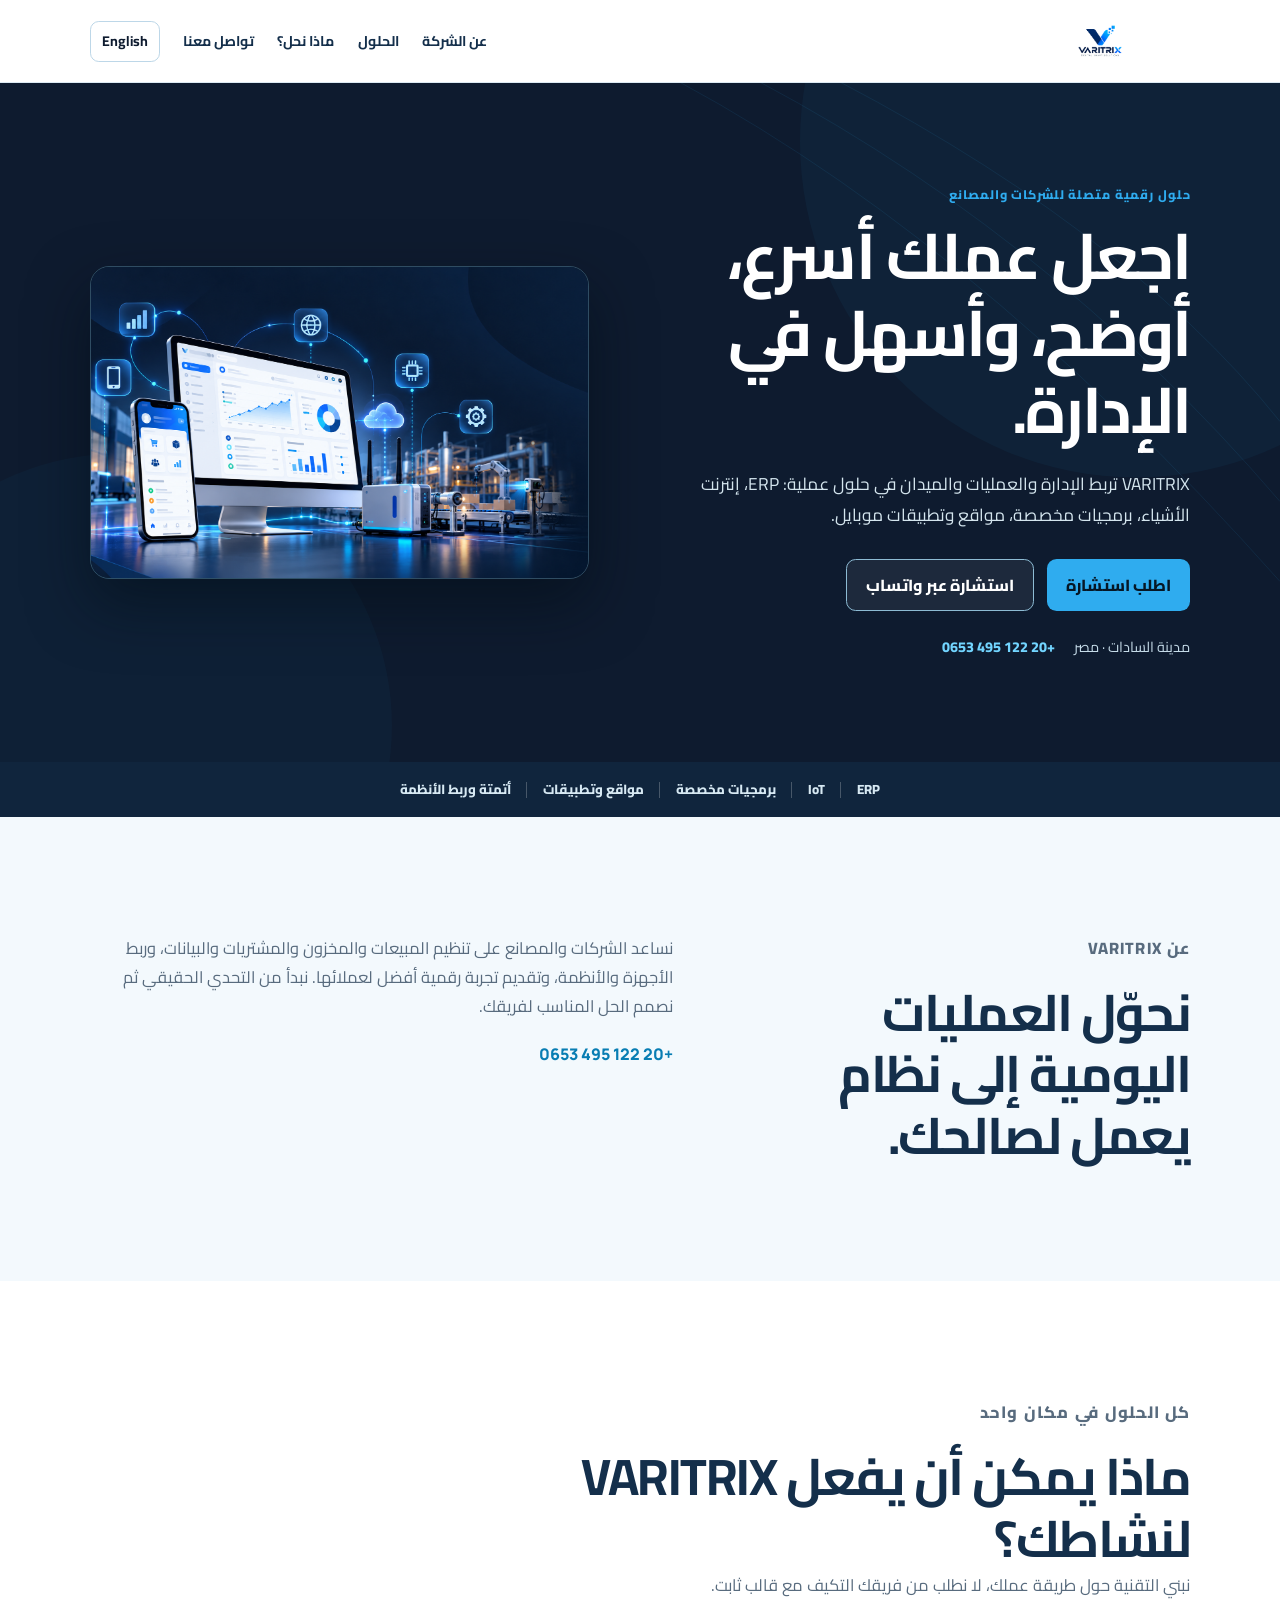
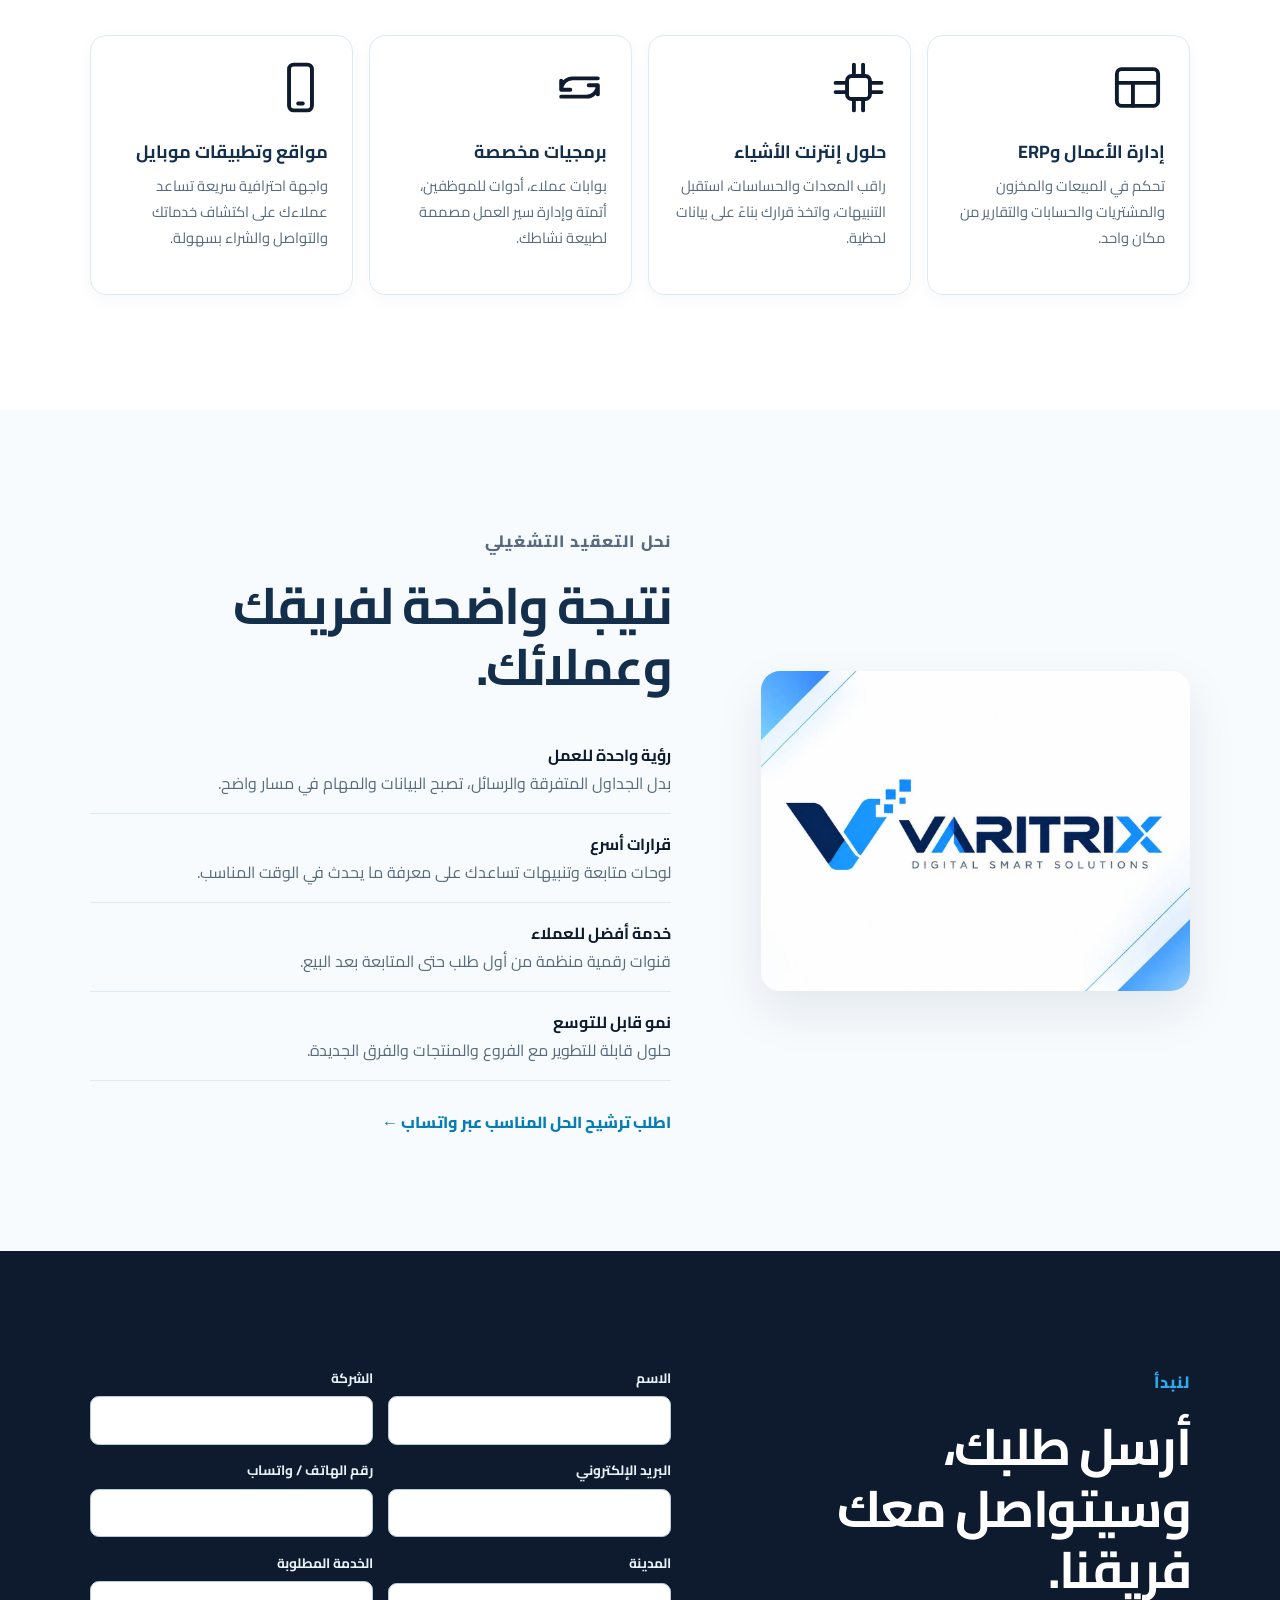
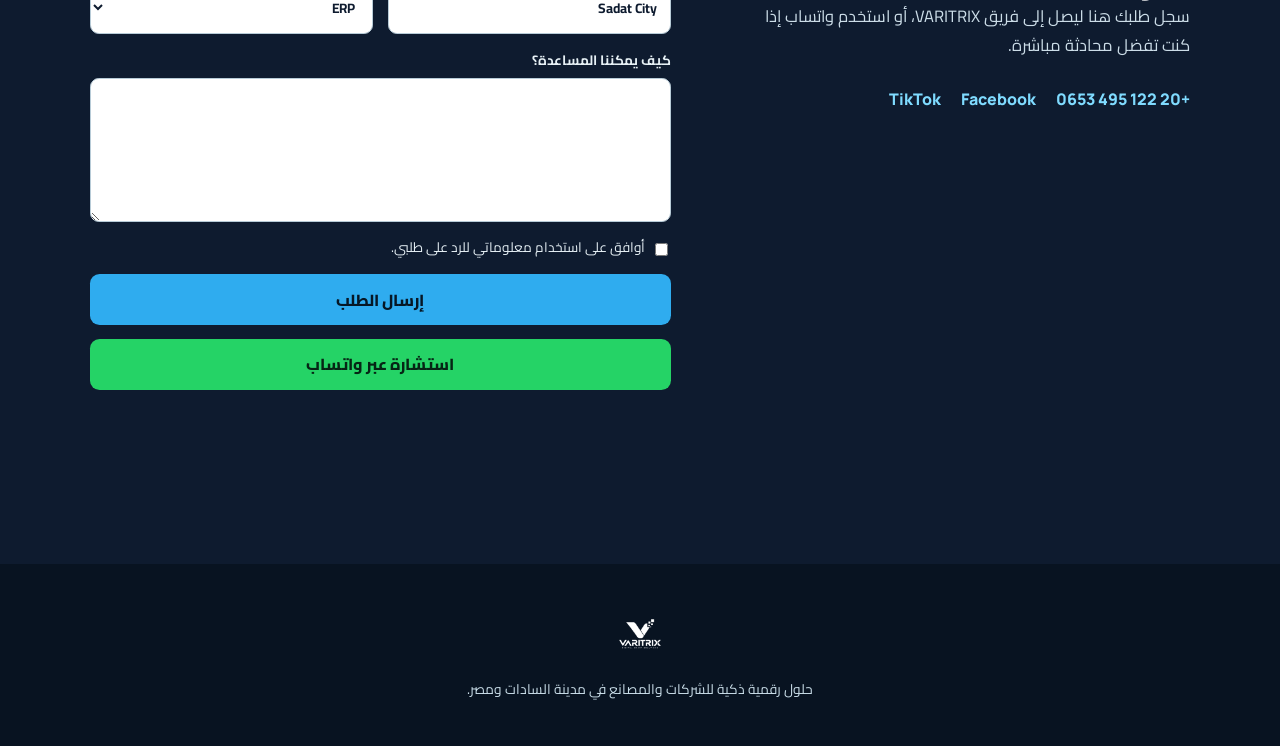
<file: index.html>
<!doctype html>
<html lang="ar" dir="rtl">
<head>
  <meta charset="utf-8">
  <meta name="viewport" content="width=device-width, initial-scale=1">
  <meta name="description" content="VARITRIX delivers ERP, IoT, custom software, websites and mobile apps for businesses in Sadat City and Egypt.">
  <meta name="theme-color" content="#0E1B2F">
  <link rel="preconnect" href="https://fonts.googleapis.com">
  <link rel="preconnect" href="https://fonts.gstatic.com" crossorigin>
  <link href="https://fonts.googleapis.com/css2?family=Cairo:wght@400;500;600;700;800&family=Manrope:wght@400;500;600;700;800&display=swap" rel="stylesheet">
  <link rel="canonical" href="https://varitrix.vercel.app/">
  <link rel="icon" href="favicon.svg" type="image/svg+xml">
  <link rel="stylesheet" href="style.css">
  <link rel="stylesheet" href="hero-enhancement.css">
  <title>VARITRIX | حلول رقمية ذكية</title>
</head>
<body>
  <a class="skip-link" href="#main" data-i18n="skip">انتقل إلى المحتوى</a>
  <header class="site-header">
    <a class="brand" href="#top" aria-label="VARITRIX">
      <img src="assets/brand/varitrix-logo.png" alt="VARITRIX Digital Smart Solutions">
    </a>
    <button class="nav-toggle" type="button" aria-expanded="false" aria-controls="primary-nav" data-i18n="menu">القائمة</button>
    <nav id="primary-nav" class="nav" aria-label="Primary navigation">
      <a href="#about" data-i18n="navAbout">عن الشركة</a>
      <a href="#solutions" data-i18n="navSolutions">الحلول</a>
      <a href="#benefits" data-i18n="navBenefits">ماذا نحل؟</a>
      <a href="#contact" data-i18n="navContact">تواصل معنا</a>
      <button class="language" type="button" data-language>English</button>
    </nav>
  </header>

  <main id="main">
    <section id="top" class="hero">
      <img class="hero-grid" src="assets/backgrounds/hero-dark.svg" alt="" aria-hidden="true">
      <div class="hero-copy">
        <p class="eyebrow" data-i18n="eyebrow">حلول رقمية متصلة للشركات والمصانع</p>
        <h1 data-i18n="heroTitle">اجعل عملك أسرع، أوضح، وأسهل في الإدارة.</h1>
        <p class="hero-text" data-i18n="heroText">VARITRIX تربط الإدارة والعمليات والميدان في حلول عملية: ERP، إنترنت الأشياء، برمجيات مخصصة، مواقع وتطبيقات موبايل.</p>
        <div class="hero-actions">
          <a class="button button-primary" href="#contact" data-i18n="heroCta">اطلب استشارة</a>
          <a class="button button-outline" href="https://wa.me/201224950653?text=Hello%20VARITRIX%2C%20I%20would%20like%20a%20consultation." target="_blank" rel="noopener noreferrer" data-i18n="whatsappCta">استشارة عبر واتساب</a>
        </div>
        <div class="hero-meta"><span data-i18n="location">مدينة السادات · مصر</span><a href="tel:+201224950653">+20 122 495 0653</a></div>
      </div>
      <div class="hero-media">
        <img src="assets/brand/hero-digital-solutions.png" alt="Digital dashboard, mobile application and connected industrial operations">
      </div>
    </section>

    <section class="signal-strip" aria-label="Services">
      <span>ERP</span><span>IoT</span><span data-i18n="stripSoftware">برمجيات مخصصة</span><span data-i18n="stripWeb">مواقع وتطبيقات</span><span data-i18n="stripAutomation">أتمتة وربط الأنظمة</span>
    </section>

    <section id="about" class="section about">
      <div><p class="eyebrow" data-i18n="aboutKicker">عن VARITRIX</p><h2 data-i18n="aboutTitle">نحوّل العمليات اليومية إلى نظام يعمل لصالحك.</h2></div>
      <div><p data-i18n="aboutText">نساعد الشركات والمصانع على تنظيم المبيعات والمخزون والمشتريات والبيانات، وربط الأجهزة والأنظمة، وتقديم تجربة رقمية أفضل لعملائها. نبدأ من التحدي الحقيقي ثم نصمم الحل المناسب لفريقك.</p><a href="tel:+201224950653" class="phone-link">+20 122 495 0653</a></div>
    </section>

    <section id="solutions" class="section solutions">
      <div class="section-heading"><p class="eyebrow" data-i18n="solutionsKicker">كل الحلول في مكان واحد</p><h2 data-i18n="solutionsTitle">ماذا يمكن أن يفعل VARITRIX لنشاطك؟</h2><p data-i18n="solutionsText">نبني التقنية حول طريقة عملك، لا نطلب من فريقك التكيف مع قالب ثابت.</p></div>
      <div class="solution-grid">
        <article class="solution-card"><img src="assets/icons/erp.svg" alt=""><h3 data-i18n="erpTitle">إدارة الأعمال وERP</h3><p data-i18n="erpText">تحكم في المبيعات والمخزون والمشتريات والحسابات والتقارير من مكان واحد.</p></article>
        <article class="solution-card"><img src="assets/icons/iot.svg" alt=""><h3 data-i18n="iotTitle">حلول إنترنت الأشياء</h3><p data-i18n="iotText">راقب المعدات والحساسات، استقبل التنبيهات، واتخذ قرارك بناءً على بيانات لحظية.</p></article>
        <article class="solution-card"><img src="assets/icons/automation.svg" alt=""><h3 data-i18n="softwareTitle">برمجيات مخصصة</h3><p data-i18n="softwareText">بوابات عملاء، أدوات للموظفين، أتمتة وإدارة سير العمل مصممة لطبيعة نشاطك.</p></article>
        <article class="solution-card"><img src="assets/icons/mobile.svg" alt=""><h3 data-i18n="mobileTitle">مواقع وتطبيقات موبايل</h3><p data-i18n="mobileText">واجهة احترافية سريعة تساعد عملاءك على اكتشاف خدماتك والتواصل والشراء بسهولة.</p></article>
      </div>
    </section>

    <section id="benefits" class="section benefits">
      <div class="benefit-image"><img src="assets/brand/varitrix-cover.jpg" alt="VARITRIX Digital Smart Solutions"></div>
      <div><p class="eyebrow" data-i18n="benefitsKicker">نحل التعقيد التشغيلي</p><h2 data-i18n="benefitsTitle">نتيجة واضحة لفريقك وعملائك.</h2><ul>
        <li><strong data-i18n="b1Title">رؤية واحدة للعمل</strong><span data-i18n="b1Text"> بدل الجداول المتفرقة والرسائل، تصبح البيانات والمهام في مسار واضح.</span></li>
        <li><strong data-i18n="b2Title">قرارات أسرع</strong><span data-i18n="b2Text"> لوحات متابعة وتنبيهات تساعدك على معرفة ما يحدث في الوقت المناسب.</span></li>
        <li><strong data-i18n="b3Title">خدمة أفضل للعملاء</strong><span data-i18n="b3Text"> قنوات رقمية منظمة من أول طلب حتى المتابعة بعد البيع.</span></li>
        <li><strong data-i18n="b4Title">نمو قابل للتوسع</strong><span data-i18n="b4Text"> حلول قابلة للتطوير مع الفروع والمنتجات والفرق الجديدة.</span></li>
      </ul>
      <a class="text-link" href="https://wa.me/201224950653?text=Hello%20VARITRIX%2C%20I%20would%20like%20a%20recommendation%20for%20my%20business." target="_blank" rel="noopener noreferrer" data-i18n="recommendCta">اطلب ترشيح الحل المناسب عبر واتساب ←</a>
    </div>
    </section>

    <section id="contact" class="section contact">
      <div class="contact-copy"><p class="eyebrow" data-i18n="contactKicker">لنبدأ</p><h2 data-i18n="contactTitle">أرسل طلبك، وسيتواصل معك فريقنا.</h2><p data-i18n="contactText">سجل طلبك هنا ليصل إلى فريق VARITRIX، أو استخدم واتساب إذا كنت تفضل محادثة مباشرة.</p><div class="contact-links"><a href="tel:+201224950653">+20 122 495 0653</a><a href="https://www.facebook.com/Varitrix" target="_blank" rel="noopener noreferrer">Facebook</a><a href="https://www.tiktok.com/@varitrix" target="_blank" rel="noopener noreferrer">TikTok</a></div></div>
      <form id="lead-form" novalidate>
        <input class="honeypot" name="website" tabindex="-1" autocomplete="off" aria-hidden="true">
        <input name="startedAt" type="hidden">
        <div class="form-row"><label><span data-i18n="nameLabel">الاسم</span><input name="name" autocomplete="name" maxlength="120" required></label><label><span data-i18n="companyLabel">الشركة</span><input name="company" autocomplete="organization" maxlength="120"></label></div>
        <div class="form-row"><label><span data-i18n="emailLabel">البريد الإلكتروني</span><input name="email" type="email" autocomplete="email" maxlength="160" required></label><label><span data-i18n="phoneLabel">رقم الهاتف / واتساب</span><input name="phone" type="tel" autocomplete="tel" maxlength="40" required></label></div>
        <div class="form-row"><label><span data-i18n="cityLabel">المدينة</span><input name="city" autocomplete="address-level2" maxlength="80" value="Sadat City"></label><label><span data-i18n="serviceLabel">الخدمة المطلوبة</span><select name="service"><option value="ERP">ERP</option><option value="IoT">IoT</option><option value="Custom software" data-i18n="softwareOption">برمجيات مخصصة</option><option value="Website / mobile app" data-i18n="webOption">موقع / تطبيق موبايل</option><option value="Other" data-i18n="otherOption">أخرى</option></select></label></div>
        <label><span data-i18n="messageLabel">كيف يمكننا المساعدة؟</span><textarea name="message" rows="5" maxlength="2000" required></textarea></label>
        <label class="consent"><input name="consent" type="checkbox" required><span data-i18n="consent">أوافق على استخدام معلوماتي للرد على طلبي.</span></label>
        <button class="button button-primary submit" type="submit" data-i18n="submit">إرسال الطلب</button>
        <a class="button button-whatsapp" href="https://wa.me/201224950653?text=Hello%20VARITRIX%2C%20I%20would%20like%20a%20consultation." target="_blank" rel="noopener noreferrer" data-i18n="whatsappCta">استشارة عبر واتساب</a>
        <p class="form-status" role="status" aria-live="polite"></p>
      </form>
    </section>
  </main>
  <footer><img src="assets/brand/varitrix-logo.png" alt="VARITRIX"><p data-i18n="footer">حلول رقمية ذكية للشركات والمصانع في مدينة السادات ومصر.</p></footer>
  <script src="app.js"></script>
</body>
</html>
</file>
<file: style.css>
:root{--navy:#0e1b2f;--navy-2:#081321;--blue:#2facef;--pale:#f3f9fd;--ink:#142f4b;--muted:#586b7e;--line:#dceaf3;--whatsapp:#25d366;--shadow:0 20px 50px #071b2c16}*{box-sizing:border-box}html{scroll-behavior:smooth}body{margin:0;color:var(--ink);font-family:Cairo,Arial,sans-serif;line-height:1.75;background:#fff}html[lang="en"] body{font-family:Manrope,Arial,sans-serif}a{color:inherit;text-decoration:none}.skip-link{position:fixed;top:-5rem;inset-inline-start:1rem;z-index:50;padding:.5rem 1rem;background:var(--blue);border-radius:.45rem}.skip-link:focus{top:1rem}.site-header{min-height:82px;background:#fff;display:flex;align-items:center;justify-content:space-between;gap:2rem;padding:12px clamp(20px,7vw,110px);position:sticky;top:0;z-index:20;box-shadow:0 1px 0 #dceaf3}.brand img{display:block;width:180px;height:52px;object-fit:contain}.nav{display:flex;align-items:center;gap:1.45rem;font-size:.88rem;font-weight:700}.nav a:hover,.nav a:focus,.text-link{color:#087db3}.language,.nav-toggle{font:inherit;font-weight:700;border:1px solid #bdd7e8;border-radius:.55rem;background:white;color:var(--navy);padding:.45rem .7rem;cursor:pointer}.nav-toggle{display:none}.hero{position:relative;isolation:isolate;overflow:hidden;background:var(--navy);color:#fff;display:grid;grid-template-columns:1fr minmax(380px,.92fr);gap:clamp(35px,6vw,90px);align-items:center;padding:clamp(55px,8vw,110px) clamp(20px,7vw,110px)}.hero-grid{position:absolute;inset:0;z-index:-1;width:100%;height:100%;object-fit:cover;opacity:.64}.hero-copy{max-width:760px}.eyebrow{margin:0 0 .75rem;color:var(--blue);font-size:.78rem;font-weight:800;letter-spacing:.07em}.hero h1,.section h2{margin:0;line-height:1.2;letter-spacing:-.03em}.hero h1{font-size:clamp(2.45rem,5vw,5rem);max-width:740px}.hero-text{max-width:670px;color:#d4e5ee;font-size:1.08rem;margin:1.3rem 0 1.8rem}.hero-actions{display:flex;gap:.8rem;flex-wrap:wrap}.button{min-height:50px;border:0;border-radius:.6rem;padding:.7rem 1.2rem;display:inline-flex;justify-content:center;align-items:center;text-align:center;font:inherit;font-weight:800;cursor:pointer}.button-primary{background:var(--blue);color:#061725}.button-primary:hover{filter:brightness(1.07)}.button-outline{border:1px solid #8dbbd4;background:#ffffff10;color:#fff}.button-whatsapp{background:var(--whatsapp);color:#062515}.hero-meta{margin-top:1.45rem;display:flex;gap:1.2rem;flex-wrap:wrap;color:#c5dbe8;font-size:.9rem}.hero-meta a{color:#72d5ff;font-weight:800}.hero-media{border-radius:1.2rem;overflow:hidden;box-shadow:0 25px 60px #020b1480;border:1px solid #8bd6f144}.hero-media img{width:100%;display:block;aspect-ratio:1.33;object-fit:cover}.signal-strip{background:#10253d;color:#d7e9f3;padding:1rem clamp(20px,7vw,110px);display:flex;gap:2rem;justify-content:center;flex-wrap:wrap;font-size:.83rem;font-weight:800}.signal-strip span{position:relative}.signal-strip span+span:before{content:"";position:absolute;inset-inline-start:-1rem;top:.25rem;height:1rem;border-inline-start:1px solid #ffffff3b}.section{padding:clamp(64px,9vw,120px) clamp(20px,7vw,110px)}.about{background:var(--pale);display:grid;grid-template-columns:.86fr 1.14fr;gap:clamp(30px,6vw,90px)}.section h2{font-size:clamp(2rem,4vw,3.7rem)}.section p{color:var(--muted);font-size:1.03rem;margin:.1rem 0 1.2rem}.phone-link{font-family:Manrope,Arial,sans-serif;color:#087db3;font-weight:800}.section-heading{max-width:730px;margin-bottom:2.2rem}.solution-grid{display:grid;grid-template-columns:repeat(4,1fr);gap:1rem}.solution-card{border:1px solid var(--line);border-radius:1rem;padding:1.5rem;background:#fff;min-height:250px;box-shadow:0 5px 18px #071b2c08;transition:transform .22s,box-shadow .22s}.solution-card:hover{transform:translateY(-6px);box-shadow:var(--shadow)}.solution-card img{width:55px;height:55px}.solution-card h3{margin:1rem 0 .55rem;font-size:1.12rem;line-height:1.45}.solution-card p{font-size:.92rem}.benefits{background:#f7fbfe;display:grid;grid-template-columns:minmax(250px,.85fr) 1.15fr;gap:clamp(35px,7vw,105px);align-items:center}.benefit-image{border-radius:1.2rem;overflow:hidden;box-shadow:var(--shadow)}.benefit-image img{display:block;width:100%;min-height:320px;object-fit:cover}.benefits ul{padding:0;margin:1.7rem 0;list-style:none}.benefits li{padding:1rem 0;border-bottom:1px solid var(--line);color:var(--muted)}.benefits li strong{display:block;color:var(--navy)}.text-link{font-weight:800}.contact{background:var(--navy);color:#fff;display:grid;grid-template-columns:.85fr 1.15fr;gap:clamp(35px,7vw,100px)}.contact .eyebrow{color:var(--blue)}.contact p{color:#ccdde8}.contact-links{display:flex;flex-wrap:wrap;gap:.7rem 1.25rem;margin-top:1.6rem}.contact-links a{color:#7fdbff;font-family:Manrope,Arial,sans-serif;font-weight:800}.contact form{display:grid;gap:.9rem}.form-row{display:grid;grid-template-columns:1fr 1fr;gap:.9rem}label{display:grid;gap:.35rem;color:#e6f0f5;font-size:.85rem;font-weight:700}input,textarea,select{width:100%;min-width:0;border:1px solid #b7cbd7;border-radius:.55rem;background:#fff;padding:.72rem .8rem;color:var(--navy);font:inherit}textarea{resize:vertical}.honeypot{display:none}.consent{grid-template-columns:auto 1fr;align-items:start;font-weight:400}.consent input{width:auto;margin-top:.4rem}.submit{width:100%}.form-status{min-height:1.5rem;margin:0;color:#d3e6ef}.form-status.success{color:#80ecff}.form-status.error{color:#ffb4a6}footer{padding:2.8rem 1rem;text-align:center;background:var(--navy-2);color:#c9dde8}footer img{width:155px;height:50px;object-fit:contain;filter:brightness(0) invert(1) grayscale(1) contrast(1.6)}footer p{font-size:.86rem;margin:.65rem auto 0;max-width:600px}@media(max-width:960px){.hero,.benefits,.contact,.about{grid-template-columns:1fr}.hero{padding-top:4rem}.hero-media{max-width:700px}.solution-grid{grid-template-columns:repeat(2,1fr)}}@media(max-width:680px){.site-header{flex-wrap:wrap}.brand img{width:145px}.nav-toggle{display:block}.nav{display:none;order:3;width:100%;flex-direction:column;align-items:stretch;gap:0}.nav.open{display:flex}.nav a,.language{padding:.75rem 0;border:0;border-radius:0;border-top:1px solid #dceaf3;text-align:start}.hero h1{font-size:2.55rem}.hero-actions,.hero-actions .button{width:100%}.signal-strip{display:grid;grid-template-columns:1fr 1fr;gap:.4rem 1rem}.signal-strip span+span:before{display:none}.solution-grid,.form-row{grid-template-columns:1fr}.solution-card{min-height:auto}.benefit-image img{min-height:230px}}@media(prefers-reduced-motion:reduce){html{scroll-behavior:auto}.solution-card{transition:none}}
</file>
<file: hero-enhancement.css>
/* Keeps the new 16:9 solution visual separate from the bilingual message and actions. */
.hero{grid-template-columns:minmax(0,1fr) minmax(420px,.95fr)}
.hero-copy{position:relative;z-index:1;animation:hero-copy-in .65s ease-out both}
.hero-media{position:relative;isolation:isolate;align-self:center;animation:hero-image-in .8s .08s ease-out both}
.hero-media:after{content:"";position:absolute;inset:auto 8% -8% 8%;height:22%;z-index:-1;background:#2facef55;filter:blur(30px);border-radius:50%;pointer-events:none}
.hero-media img{aspect-ratio:16/10;object-fit:cover;object-position:center;transform:scale(1.002)}
.hero-actions .button{transition:transform .2s ease,filter .2s ease,background-color .2s ease}
.hero-actions .button:hover{transform:translateY(-2px)}
@keyframes hero-copy-in{from{opacity:0;transform:translateX(18px)}to{opacity:1;transform:translateX(0)}}
@keyframes hero-image-in{from{opacity:0;transform:translateX(-18px) scale(.98)}to{opacity:1;transform:translateX(0) scale(1)}}
html[dir="ltr"] .hero-copy{animation-name:hero-copy-in-ltr}html[dir="ltr"] .hero-media{animation-name:hero-image-in-ltr}
@keyframes hero-copy-in-ltr{from{opacity:0;transform:translateX(-18px)}to{opacity:1;transform:translateX(0)}}
@keyframes hero-image-in-ltr{from{opacity:0;transform:translateX(18px) scale(.98)}to{opacity:1;transform:translateX(0) scale(1)}}
@media(max-width:960px){.hero{grid-template-columns:1fr}.hero-media{width:100%;max-width:760px}.hero-media img{aspect-ratio:16/9}.hero-copy{animation-name:hero-copy-in}.hero-media{animation-name:hero-image-in}}
@media(max-width:680px){.hero{gap:2rem}.hero-media img{aspect-ratio:4/3}.hero-media:after{filter:blur(20px)}}
@media(prefers-reduced-motion:reduce){.hero-copy,.hero-media{animation:none}.hero-actions .button{transition:none}.hero-actions .button:hover{transform:none}}
</file>
